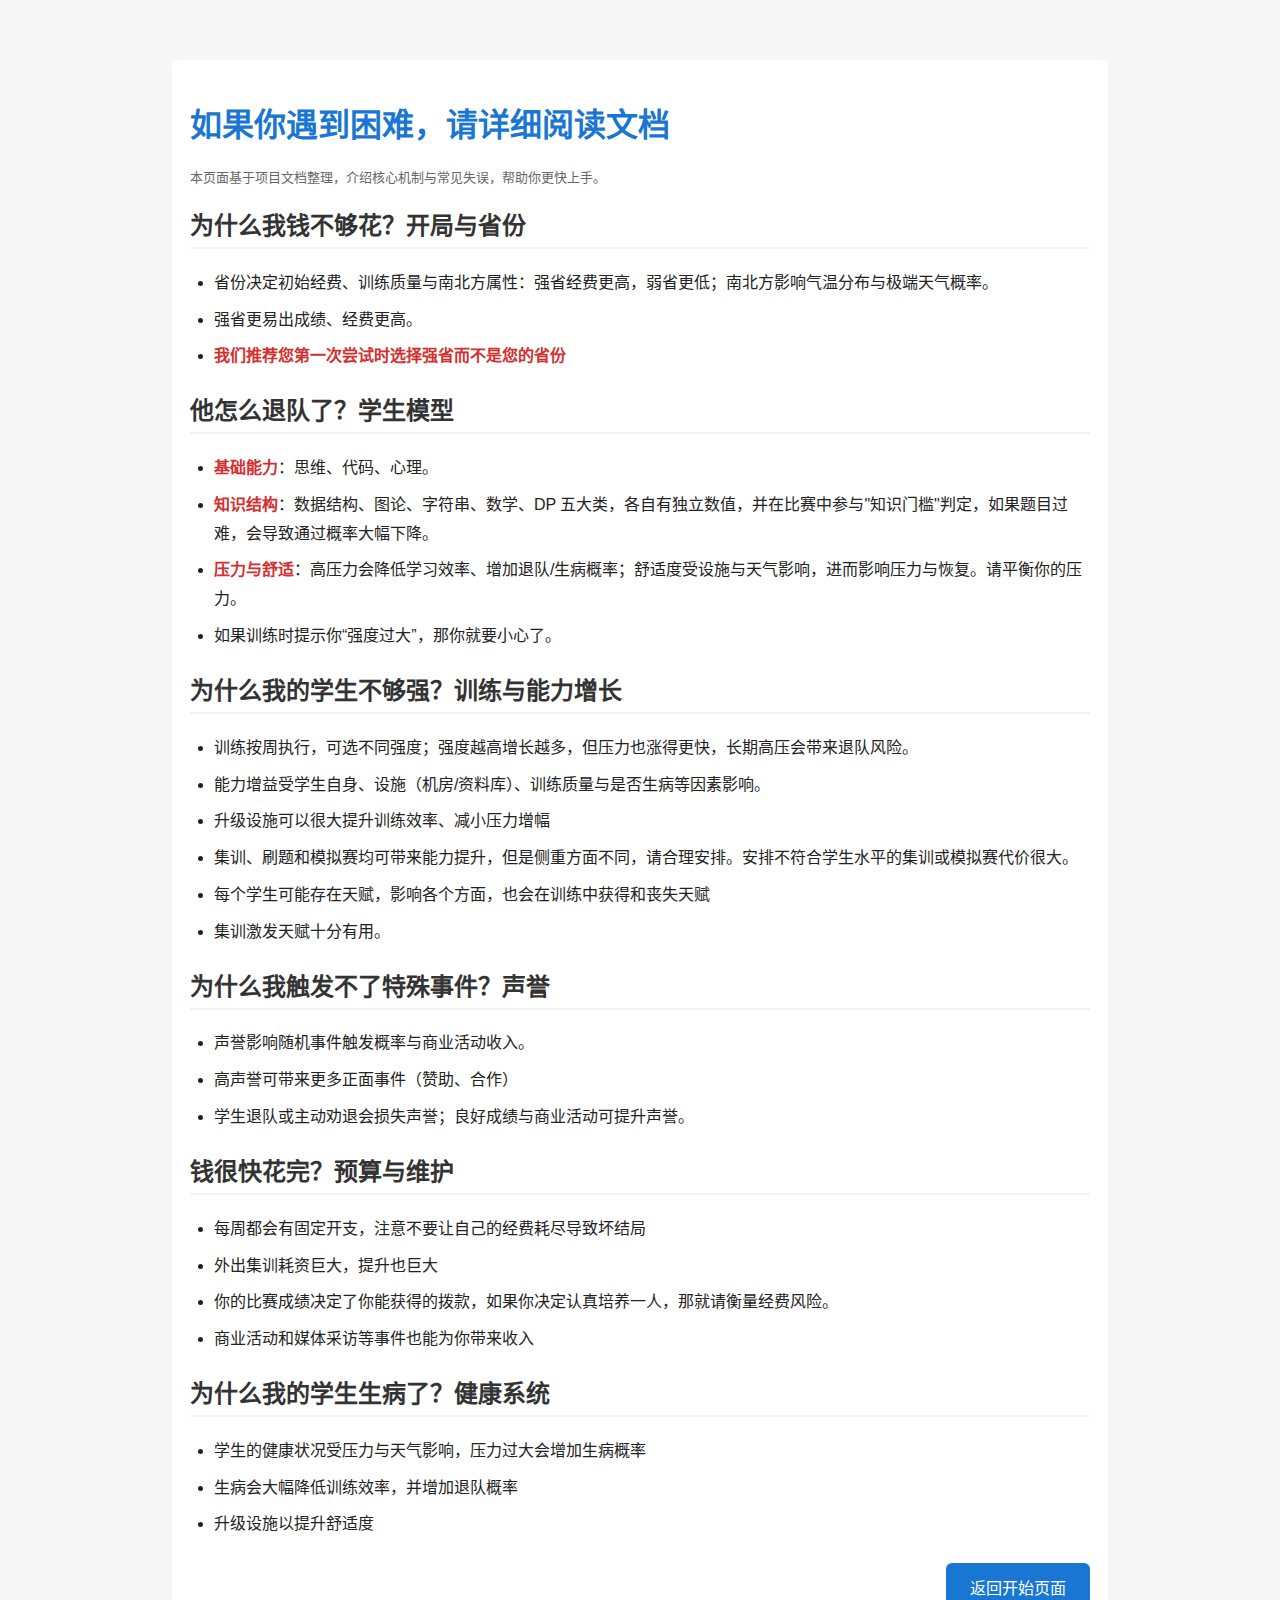
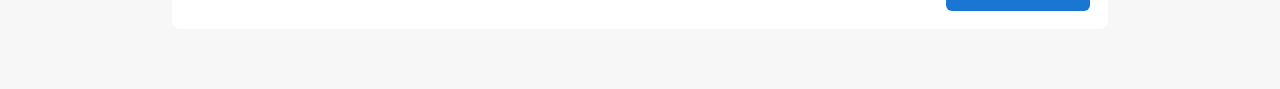
<file: help.html>
﻿<!doctype html>
<html lang="zh-CN">
<head>
<meta charset="utf-8" />
<meta name="viewport" content="width=device-width,initial-scale=1" />
<title>通关指南  OI 教练模拟器</title>
<link rel="stylesheet" href="styles.css">
<style>
  .doc{max-width:900px;margin:24px auto;padding:18px;background:#fff;border-radius:8px}
  .doc h2{margin-top:20px;color:#333;border-bottom:2px solid #eef4fb;padding-bottom:6px}
  .doc h1{color:#1976d2}
  .muted{color:#666}
  ul.guide{padding-left:24px;line-height:1.8}
  ul.guide li{margin-bottom:8px}
  strong{color:#d32f2f}
</style>
</head>
<body>
<div class="container">
  <div class="doc">
  <h1>如果你遇到困难，请详细阅读文档</h1>

  <p class="muted">本页面基于项目文档整理，介绍核心机制与常见失误，帮助你更快上手。</p>

    <h2>为什么我钱不够花？开局与省份</h2>
    <ul class="guide">
      <li>省份决定初始经费、训练质量与南北方属性：强省经费更高，弱省更低；南北方影响气温分布与极端天气概率。</li>
      <li>强省更易出成绩、经费更高。</li>
      <li><strong>我们推荐您第一次尝试时选择强省而不是您的省份</strong></li>
    </ul>

    <h2>他怎么退队了？学生模型</h2>
    <ul class="guide">
      <li><strong>基础能力</strong>：思维、代码、心理。</li>
      <li><strong>知识结构</strong>：数据结构、图论、字符串、数学、DP 五大类，各自有独立数值，并在比赛中参与"知识门槛"判定，如果题目过难，会导致通过概率大幅下降。</li>
      <li><strong>压力与舒适</strong>：高压力会降低学习效率、增加退队/生病概率；舒适度受设施与天气影响，进而影响压力与恢复。请平衡你的压力。</li>
      <li>如果训练时提示你“强度过大”，那你就要小心了。</li>
    </ul>

    <h2>为什么我的学生不够强？训练与能力增长</h2>
    <ul class="guide">
      <li>训练按周执行，可选不同强度；强度越高增长越多，但压力也涨得更快，长期高压会带来退队风险。</li>
      <li>能力增益受学生自身、设施（机房/资料库）、训练质量与是否生病等因素影响。</li>
      <li>升级设施可以很大提升训练效率、减小压力增幅</li>
      <li>集训、刷题和模拟赛均可带来能力提升，但是侧重方面不同，请合理安排。安排不符合学生水平的集训或模拟赛代价很大。</li>
      <li>每个学生可能存在天赋，影响各个方面，也会在训练中获得和丧失天赋</li>
      <li>集训激发天赋十分有用。</li>
    </ul>

    <h2>为什么我触发不了特殊事件？声誉</h2>
    <ul class="guide">
      <li>声誉影响随机事件触发概率与商业活动收入。</li>
      <li>高声誉可带来更多正面事件（赞助、合作）</li>
      <li>学生退队或主动劝退会损失声誉；良好成绩与商业活动可提升声誉。</li>
    </ul>

    <h2>钱很快花完？预算与维护</h2>
    <ul class="guide">
      <li>每周都会有固定开支，注意不要让自己的经费耗尽导致坏结局</li>
      <li>外出集训耗资巨大，提升也巨大</li>
      <li>你的比赛成绩决定了你能获得的拨款，如果你决定认真培养一人，那就请衡量经费风险。</li>
      <li>商业活动和媒体采访等事件也能为你带来收入</li>
    </ul>

    <h2>为什么我的学生生病了？健康系统</h2>
    <ul class="guide">
      <li>学生的健康状况受压力与天气影响，压力过大会增加生病概率</li>
      <li>生病会大幅降低训练效率，并增加退队概率</li>
      <li>升级设施以提升舒适度</li>
    </ul>

    <div class="modal-actions" style="margin-top:24px;text-align:center">
      <a class="btn" href="start.html" style="background:#1976d2;color:white;padding:12px 24px;text-decoration:none;border-radius:6px;display:inline-block">返回开始页面</a>
    </div>

  </div>
</div>
</body>
</html>
</file>
<file: styles.css>
:root{--bg:#f7f7f8;--card:#ffffff;--muted:#666;--accent:#2b6cb0}
/* 全局允许横向滚动以避免在极窄视口下布局被强制换行/错位。
   同时保留 .prevent-horizontal-collapse 作为可选类（向后兼容）。 */
html, body {
  overflow-x: auto;
}

.prevent-horizontal-collapse {
  overflow-x: auto;
}

/* 给主容器设置一个保守的最小宽度，防止在极窄视口下组件互相覆盖或换行异常。
  这个值可以根据需要调整（例如 640px 或 720px），这里采用 640px 作为保守起点。 */
.container{min-width:640px}

/* 如果你希望只在窄屏设备上启用滚动，可以在 HTML 上添加 .prevent-horizontal-collapse 类。
  例如： <html class="prevent-horizontal-collapse"> 或 <body class="prevent-horizontal-collapse"> */

body{font-family: "PingFang SC","Microsoft YaHei",Arial,Helvetica,sans-serif;background:var(--bg);margin:0;color:#222}
.container{max-width:1100px;margin:20px auto;padding:16px}
header{background:var(--card);border-radius:8px;padding:16px;box-shadow:0 1px 3px rgba(0,0,0,.06);display:flex;align-items:center;justify-content:space-between;gap:12px}
header h1{margin:0;font-size:18px}
.topline{display:flex;gap:12px;align-items:center;flex-wrap:wrap}
.topline .small{white-space:nowrap}
.topline #header-weather, .topline #header-next-competition{opacity:0.95}
/* 经费低于阈值时的高亮样式 */
.low-funds{ color: #c53030 !important; background: linear-gradient(90deg, rgba(229,62,62,0.04), rgba(255,255,255,0)); padding: 4px 8px; border-radius:6px; font-weight:800 }
.panel{background:var(--card);border-radius:8px;padding:12px;margin-top:12px;box-shadow:0 1px 3px rgba(0,0,0,.04)}
.row{display:flex;gap:12px;flex-wrap:wrap}
.col{flex:1;min-width:240px}
.small{font-size:13px;color:var(--muted)}
.btn{background:var(--accent);color:#fff;border:none;padding:8px 12px;border-radius:6px;cursor:pointer;display:inline-block;text-decoration:none}
.btn:disabled{opacity:.5;cursor:not-allowed}
.btn-ghost{background:transparent;border:1px solid #ddd;color:#333;padding:6px 10px;border-radius:6px;cursor:pointer}
ul.list{list-style:none;padding:0;margin:0}
li.item{padding:6px 8px;border-bottom:1px dashed #eee;display:flex;justify-content:space-between;align-items:center}
label.block{display:block;margin:6px 0;font-weight:600}
input[type="number"], select, input[type="text"]{width:100%;padding:6px;border:1px solid #ddd;border-radius:6px}
.muted{color:var(--muted);font-size:13px}
.stat{font-weight:700}
.facility-grid{display:grid;grid-template-columns:repeat(3,1fr);gap:8px}
/* province selection grid */
.prov-grid{display:grid;grid-template-columns:repeat(auto-fit,minmax(90px,1fr));gap:6px;margin-top:4px}
.prov-btn{background:var(--accent);color:#fff;border:none;padding:5px 6px;border-radius:4px;cursor:pointer;display:block;text-align:center;white-space:normal}
.prov-btn.selected{background:#fff;color:var(--accent);border:2px solid rgba(43,108,176,0.18);box-shadow:0 4px 14px rgba(43,108,176,0.06);}
/* option card (used in entertainment modal) */
.option-card{transition:all 180ms ease;border:1px solid #e6e6e6;background:#fff}
.option-card:hover{transform:translateY(-2px);box-shadow:0 4px 10px rgba(0,0,0,0.04)}
.option-card.selected{border-color:var(--accent);background:linear-gradient(180deg, rgba(43,108,176,0.04), rgba(43,108,176,0.02));box-shadow:none;transform:none}
/* theme swatches */
.theme-swatch{display:inline-block;width:16px;height:16px;border-radius:50%;cursor:pointer;margin-left:4px;border:1px solid #ccc;vertical-align:middle}
body.theme-red{--accent:#e53e3e;--bg:#fff5f5;--card:#ffffff;--muted:#666}
body.theme-green{--accent:#38a169;--bg:#f0fff4;--card:#ffffff;--muted:#666}
body.theme-purple{--accent:#805ad5;--bg:#faf5ff;--card:#ffffff;--muted:#666}
.facility{padding:8px;border-radius:6px;border:1px solid #eee;background:#fafafa;text-align:center}
.fac-label{font-weight:700;margin-bottom:6px}
.fac-action{margin-top:8px}
.btn.upgrade{background:#38a169;color:#fff;padding:6px 8px;font-size:13px;border-radius:6px}
.btn.upgrade.ghost{background:transparent;border:1px solid #ddd;color:#333}
.modal{position:fixed;left:0;top:0;right:0;bottom:0;background:rgba(0,0,0,.45);display:flex;align-items:center;justify-content:center;z-index:999}
.dialog{width:820px;max-width:96%;background:#fff;padding:18px;border-radius:10px;max-height:85vh;overflow:auto;position:relative}
.dialog h3{margin-top:0}
.flex-between{display:flex;justify-content:space-between;align-items:center}
footer{margin-top:16px;text-align:center;color:var(--muted)}
.tag{display:inline-block;padding:4px 8px;border-radius:999px;background:#eef6ff;color:#1b4f8a;font-size:12px;margin-left:6px}
.warn{color:#b45309}
.diff-tag{padding:3px 8px;border-radius:999px;font-weight:700;font-size:12px;margin-left:6px}
/* 颜色按照要求：底色为对应颜色，字体颜色根据可读性调整 */
.diff-beginner{background:#fff0f0;color:#c53030;border:1px solid rgba(197, 48, 48, 0.12)} /* 入门：红色字体 */
.diff-popular-low{background:#fff7f0;color:#d97706;border:1px solid rgba(217,119,6,0.12)} /* 普及-：橙色字体 */
.diff-popular-high{background:#fffbe6;color:#b77900;border:1px solid rgba(183,121,0,0.12)} /* 普及+提高：黄色字体 */
.diff-advanced-low{background:#f0f8ff;color:#2563eb;border:1px solid rgba(37,99,235,0.12)} /* 提高+省选-：蓝色字体 */
.diff-provincial{background:#faf5ff;color:#6b21a8;border:1px solid rgba(107,33,168,0.12)} /* 省选 / NOI-：紫色字体 */
.diff-noi{background:#f5f5f5;color:#0f172a;border:1px solid rgba(15,23,42,0.06)} /* NOI/NOI+/CTSC：黑色字体 */

/* 新增：七色难度语义类（红/橙/黄/绿/蓝/紫/黑） */
.diff-red{background: #fff0f0; color: #c53030; border: 1px solid rgba(197,48,48,0.12)}
.diff-orange{background: #fff7ed; color: #d97706; border: 1px solid rgba(217,119,6,0.12)}
.diff-yellow{background: #fffbe6; color: #b77900; border: 1px solid rgba(183,121,0,0.12)}
.diff-green{background: #f0fff4; color: #2f855a; border: 1px solid rgba(47,133,90,0.12)}
.diff-blue{background: #f0f8ff; color: #2563eb; border: 1px solid rgba(37,99,235,0.12)}
.diff-purple{background: #faf5ff; color: #6b21a8; border: 1px solid rgba(107,33,168,0.12)}
.diff-black{background: #f5f5f5; color: #0f172a; border: 1px solid rgba(15,23,42,0.06)}
.status-row{display:flex;gap:12px;flex-wrap:wrap}
/* ========== 优化后的学生卡片样式（紧凑横条布局） ========== */
.student-box {
  position: relative;
  border: 1px solid #e5e7eb;
  padding: 10px 12px;
  border-radius: 8px;
  background: linear-gradient(135deg, #ffffff 0%, #f9fafb 100%);
  margin-bottom: 8px;
  box-shadow: 0 1px 3px rgba(0,0,0,0.03);
  transition: all 0.2s cubic-bezier(0.4, 0, 0.2, 1);
  display: flex;
  flex-direction: column;
  gap: 8px;
}

.student-box:hover {
  box-shadow: 0 3px 8px rgba(0,0,0,0.08);
  transform: translateY(-1px);
  border-color: #cbd5e0;
}

/* 劝退按钮 - 紧凑设计 */
.evict-btn {
  position: absolute;
  top: 8px;
  right: 8px;
  background: linear-gradient(135deg, #fc8181 0%, #e53e3e 100%);
  color: #fff;
  border: none;
  padding: 3px 8px;
  border-radius: 5px;
  font-size: 10px;
  font-weight: 600;
  cursor: pointer;
  z-index: 2;
  box-shadow: 0 1px 3px rgba(229,62,62,0.2);
  transition: all 0.2s ease;
  opacity: 0;
}

.student-box:hover .evict-btn {
  opacity: 1;
}

.evict-btn:hover {
  background: linear-gradient(135deg, #e53e3e 0%, #c53030 100%);
  box-shadow: 0 2px 6px rgba(229,62,62,0.3);
  transform: scale(1.05);
}

.evict-btn:disabled {
  opacity: 0.4;
  cursor: not-allowed;
  transform: none;
}

/* 学生卡片头部 - 紧凑横向布局 */
.student-box .student-header {
  display: flex;
  align-items: center;
  justify-content: space-between;
  gap: 12px;
  padding-right: 50px; /* 为劝退按钮留空间 */
}

.student-box .student-name {
  font-size: 15px;
  font-weight: 700;
  color: #1a202c;
  margin: 0;
  display: flex;
  align-items: center;
  gap: 6px;
  flex-shrink: 0;
}

.student-box .student-status {
  display: flex;
  align-items: center;
  gap: 8px;
  flex-shrink: 0;
}

/* 压力标签 - 紧凑设计 */
.label-pill {
  display: inline-flex;
  align-items: center;
  padding: 3px 8px;
  border-radius: 10px;
  background: #f3f4f6;
  color: #4a5568;
  font-size: 11px;
  font-weight: 600;
  border: 1px solid rgba(0,0,0,0.05);
}

.label-pill.pressure-low {
  background: transparent !important;
  border-color: transparent !important;
  color: #22543d !important; /* 绿色文字 */
  padding: 0 4px !important;
}

.label-pill.pressure-mid {
  background: transparent !important;
  border-color: transparent !important;
  color: #bfa100 !important; /* 黄色文字 */
  padding: 0 4px !important;
}

.label-pill.pressure-high {
  background: transparent !important;
  border-color: transparent !important;
  color: #c62828 !important; /* 红色文字 */
  padding: 0 4px !important;
}
.student-edit-btn {
  padding: 4px 10px;
  border: 1px solid #cbd5e0;
  border-radius: 999px;
  background: rgba(255,255,255,0.9);
  color: #2b6cb0;
  font-size: 12px;
  font-weight: 600;
  cursor: pointer;
  transition: all 0.2s ease;
}
.student-edit-btn:hover {
  background: rgba(43,108,176,0.08);
  border-color: rgba(43,108,176,0.35);
}
.student-edit-btn:focus {
  outline: none;
  box-shadow: 0 0 0 2px rgba(43,108,176,0.25);
}

.label-pill.pressure-tendency {
  background: #fff5f5 !important;
  border-color: #feb2b2 !important;
  color: #e53e3e !important; /* 深红色文字 */
  padding: 2px 6px !important;
  font-weight: 700 !important;
}
.student-edit-modal {
  max-width: 560px;
}
.student-edit-modal h3 {
  margin-top: 0;
}
.student-edit-note {
  margin: 12px 0;
  background: #f7fafc;
  border: 1px solid #e2e8f0;
  padding: 8px 12px;
  border-radius: 8px;
  font-size: 12px;
  color: #4a5568;
  display: flex;
  flex-wrap: wrap;
  gap: 6px;
  align-items: center;
}
.alias-chip {
  display: inline-flex;
  align-items: center;
  padding: 2px 8px;
  border-radius: 999px;
  background: #e6f0ff;
  color: #2b6cb0;
  font-weight: 600;
  font-size: 12px;
  border: 1px solid rgba(43,108,176,0.18);
}
.student-edit-section {
  margin-top: 16px;
}
.student-edit-section-title {
  font-weight: 600;
  color: #2d3748;
  margin-bottom: 8px;
  font-size: 13px;
}
.student-edit-grid {
  display: grid;
  grid-template-columns: repeat(auto-fit, minmax(140px, 1fr));
  gap: 10px;
}
.student-edit-field label {
  display: block;
  font-size: 12px;
  color: #4a5568;
  margin-bottom: 4px;
  font-weight: 600;
}
.student-edit-field input {
  width: 100%;
  padding: 6px 8px;
  border: 1px solid #cbd5e0;
  border-radius: 6px;
  font-size: 13px;
  box-sizing: border-box;
  transition: border 0.2s ease, box-shadow 0.2s ease;
}
.student-edit-field input:focus {
  border-color: #3182ce;
  box-shadow: 0 0 0 2px rgba(49,130,206,0.15);
  outline: none;
}
.form-error {
  color: #c53030;
  font-size: 12px;
  min-height: 16px;
  margin-top: 4px;
  visibility: hidden;
}
.form-error:not(:empty) {
  visibility: visible;
}

/* 生病状态警告 */
.warn {
  color: #e53e3e;
  font-weight: 700;
  font-size: 11px;
  background: #fff5f5;
  padding: 2px 6px;
  border-radius: 6px;
  border: 1px solid #feb2b2;
}
.score{font-weight:700}
.compact{font-size:13px}
.stars{color:#d97706}
table{width:100%;border-collapse:collapse}
th,td{padding:6px;border:1px solid #eee;text-align:center}
.label-pill{display:inline-block;padding:0 4px;border-radius:4px;background:transparent;color:#111;font-size:13px}
.label-pill.pressure-low{background:transparent;color:#22543d}
.label-pill.pressure-mid{background:transparent;color:#bfa100}
.label-pill.pressure-high{background:transparent;color:#c62828}
.highlight-next-comp{background: #fffde7; color: #d84315; padding: 2px 6px; border-radius: 5px; font-weight: bold}
.next-panel{margin-top:8px;padding:8px;border-radius:6px}
/* 知识点徽章 - 紧凑横向布局 */
.knowledge-badges {
  display: inline-flex;
  gap: 4px;
  flex-wrap: wrap;
  align-items: center;
  margin: 0;
}

.knowledge-badges .kb {
  display: inline-flex;
  align-items: center;
  min-width: 26px;
  padding: 2px 6px;
  border-radius: 6px;
  background: linear-gradient(135deg, #edf2f7 0%, #e2e8f0 100%);
  color: #2d3748;
  font-weight: 700;
  font-size: 10px;
  text-align: center;
  border: 1px solid #cbd5e0;
  transition: all 0.12s ease;
  cursor: help;
  position: relative;
}

.knowledge-badges .kb:hover {
  background: linear-gradient(135deg, #bee3f8 0%, #90cdf4 100%);
  border-color: #4299e1;
  transform: translateY(-1px);
  box-shadow: 0 2px 6px rgba(66, 153, 225, 0.12);
  z-index: 1;
}

/* 知识点等级颜色 */
.knowledge-badges .kb[data-grade="S"],
.knowledge-badges .kb[data-grade="A"] {
  background: linear-gradient(135deg, #fef3c7 0%, #fde68a 100%);
  border-color: #f59e0b;
  color: #78350f;
}

.knowledge-badges .kb[data-grade="B"],
.knowledge-badges .kb[data-grade="C"] {
  background: linear-gradient(135deg, #dbeafe 0%, #bfdbfe 100%);
  border-color: #60a5fa;
  color: #1e3a8a;
}

.knowledge-badges .kb[data-grade="D"],
.knowledge-badges .kb[data-grade="E"] {
  background: linear-gradient(135deg, #f3f4f6 0%, #e5e7eb 100%);
  border-color: #d1d5db;
  color: #6b7280;
}

.kb-small {
  min-width: 22px;
  padding: 2px 5px;
  font-size: 10px;
}

/* 能力徽章：已使用 .knowledge-badges .kb 的紧凑样式，无需单独定义 */

/* 能力指标分组 - 紧凑横向布局 */
.ability-group {
  display: inline-flex;
  gap: 10px;
  align-items: center;
  padding: 0;
  margin: 0;
}

.ability-item {
  display: inline-flex;
  align-items: center;
  gap: 3px;
  font-size: 12px;
  color: #4a5568;
}

.ability-item .label {
  font-weight: 600;
  color: #2d3748;
}

.ability-item .value {
  font-weight: 700;
  color: #2b6cb0;
  background: #e6f2ff;
  padding: 2px 6px;
  border-radius: 5px;
  border: 1px solid #bee3f8;
}

/* 结局高亮与动画样式 */
.ending-highlight{font-weight:800;color:#d84315;display:inline-block;padding:4px 8px;border-radius:6px}
.ending-animate{animation:endingPulse 1.6s ease-in-out 1;}
@keyframes endingPulse{
	0%{ transform: scale(1); box-shadow: 0 0 0 rgba(216,67,21,0); }
	30%{ transform: scale(1.08); box-shadow: 0 6px 18px rgba(216,67,21,0.12); }
	60%{ transform: scale(0.98); box-shadow: 0 2px 8px rgba(216,67,21,0.06); }
	100%{ transform: scale(1); box-shadow: 0 0 0 rgba(216,67,21,0); }
}

/* Action card vertical list */
.action-cards{display:flex;flex-direction:column;gap:8px;margin-top:8px}
.action-card{background:#fff;border:1px solid #eee;border-radius:8px;padding:10px;cursor:pointer;box-shadow:0 1px 2px rgba(0,0,0,.03);display:flex;flex-direction:column}
.action-card:focus,.action-card:hover{box-shadow:0 4px 10px rgba(0,0,0,.06);outline:none}
.action-card .card-title{font-weight:700;margin-bottom:6px}
.action-card .card-desc{font-size:13px;color:var(--muted)}
.action-card.empty{background:#f9fafb;border:1px dashed #eee;color:var(--muted)}

/* 默认不显示空的预留事件卡片（JS 根据事件存在与否切换显示） */
.action-card.empty { display: none; }
.action-card.event-active{ display:flex; border:2px solid var(--accent); box-shadow:0 4px 12px rgba(43,108,176,0.08); background:var(--card); }
.event-slot{margin-top:8px;padding:6px;background:#fff;border-radius:6px;border:1px solid #eee;font-size:13px}
.event-slot p{margin:0}

/* Make sure smaller save button aligns */
.action-cards > div > .btn-ghost{margin-left:0}

/* 突发事件卡片容器 - iOS风格滚动（去除提示文案与预览，只保留渐变） */
#event-cards-container {
  position: relative;
  max-height: 420px; /* 固定最大高度，约3-3.5个卡片 */
  overflow: hidden;
  margin-top: 12px;
  transition: max-height 0.3s ease;
}

/* 内部滚动包装器：滚动可用但滚动条彻底隐藏（仍支持鼠标/触摸滚动） */
#event-cards-wrapper {
  position: relative;
  overflow-y: auto;
  overflow-x: hidden;
  max-height: 420px;
  padding-bottom: 8px; /* 少量空间避免最后一项被遮挡 */
  scroll-behavior: smooth;
  -ms-overflow-style: none; /* IE/Edge */
  scrollbar-width: none; /* Firefox */
}

/* 完全隐藏 WebKit 浏览器的滚动条视觉 */
#event-cards-wrapper::-webkit-scrollbar { display: none; }

/* 事件卡片基础样式 */
.event-card {
  border: 2px solid var(--accent);
  border-radius: 8px;
  padding: 10px;
  background: var(--card);
  box-shadow: 0 2px 6px rgba(43,108,176,0.06);
  margin-bottom: 8px;
  position: relative;
  transition: all 0.28s cubic-bezier(0.4, 0, 0.2, 1);
}

/* 底部折叠渐变遮罩 - 当有内容溢出时显示（保留），使用纯白色基底以保证与白色背景一致 */
#event-cards-container::after {
  content: '';
  position: absolute;
  bottom: 0;
  left: 0;
  right: 0;
  height: 80px;
  /* 由透明白到纯白的渐变，确保与页面白色背景 (#ffffff) 完全一致 */
  background: linear-gradient(to bottom,
    rgba(255,255,255,0) 0%,
    rgba(255,255,255,0.5) 30%,
    rgba(255,255,255,0.9) 70%,
    rgba(255,255,255,1) 100%);
  pointer-events: none;
  opacity: 0;
  transition: opacity 0.3s ease;
  z-index: 5;
}

/* 当容器可滚动时显示渐变 */
#event-cards-container.has-overflow::after {
  opacity: 1;
}

/* 当滚动到底部时隐藏渐变 */
#event-cards-container.scrolled-to-bottom::after {
  opacity: 0 !important;
}

.event-card h4{margin:0 0 6px 0}
.event-list{max-height:140px;overflow:auto;padding:6px;border-radius:6px;background:linear-gradient(180deg, rgba(0,0,0,0.01), transparent)}
.event-item{padding:6px;border-bottom:1px dashed #eee;font-size:13px}
.event-item:last-child{border-bottom:none}

/* Improved event card text layout: summary + expandable detail */
.event-card .card-title{font-weight:700;margin-bottom:6px}
.event-card .card-desc{font-size:13px;color:var(--muted);display:block;white-space:normal;word-break:break-word;overflow:hidden;text-overflow:ellipsis;max-height:2.6em}
.event-card .card-desc.expanded{max-height:none;overflow:visible}
.event-card .event-detail{margin-top:8px;background:#f8fafc;border:1px solid #eef2f7;padding:8px;border-radius:6px;font-size:13px;white-space:pre-wrap;word-break:break-word;max-height:180px;overflow:auto}
.event-card .more-btn{display:inline-block;margin-top:8px;background:transparent;border:none;color:var(--accent);cursor:pointer;padding:4px 6px;font-size:13px}
.event-card .more-btn:focus{outline:2px solid rgba(43,108,176,0.15)}

/* 标记：需要选择但尚未选择的事件卡片（红色高亮，兼顾可访问性） */
.event-required{border-color:#e53e3e !important; background:linear-gradient(180deg, #fff5f5, #fff9f9) !important; box-shadow:0 4px 12px rgba(229,62,62,0.08) !important}
.event-required .card-title{position:relative}
.event-required .required-tag{display:inline-block;margin-left:8px;padding:2px 6px;border-radius:12px;background:#ffecec;color:#c53030;font-size:12px;font-weight:700;border:1px solid rgba(197,48,48,0.08)}

/* When description is very long, limit the collapsed view to 2 lines (using line-clamp where available) */
.card-desc.clamp {
  display: -webkit-box;
  /* Add both standard and webkit-prefixed properties for broader compatibility */
  line-clamp: 2;
  -webkit-line-clamp: 2;
  -webkit-box-orient: vertical;
  overflow: hidden;
}

/* 事件选项按钮 */
.event-options{display:flex;gap:8px;margin-top:10px;flex-wrap:wrap}
.event-choice-btn{
  padding:6px 14px;
  font-size:13px;
  border:1px solid var(--accent);
  background:linear-gradient(135deg, rgba(43,108,176,0.08), rgba(43,108,176,0.04));
  color:var(--text);
  border-radius:6px;
  cursor:pointer;
  transition:all 0.2s ease;
}
.event-choice-btn:hover{
  background:linear-gradient(135deg, rgba(43,108,176,0.15), rgba(43,108,176,0.08));
  box-shadow:0 2px 6px rgba(43,108,176,0.15);
  transform:translateY(-1px);
}
.event-choice-btn:active{
  transform:translateY(0);
  box-shadow:0 1px 3px rgba(43,108,176,0.1);
}

/* Competition-week mode: only show the '参加比赛' card */
body.comp-week .action-cards .action-card:not(#comp-only-action) {
	display: none;
}

/* Highlighted competition action card */
.comp-highlight{border:2px solid var(--accent);background:linear-gradient(90deg, rgba(43,108,176,0.06), rgba(43,108,176,0.02));box-shadow:0 6px 18px rgba(43,108,176,0.12);}

/* ========== 新比赛系统样式 ========== */
.contest-live-container {
  max-width: 900px;
  margin: 0 auto;
}

.contest-header {
  margin-bottom: 20px;
  padding: 12px;
  background: #f9fafb;
  border-radius: 8px;
}

.time-info {
  font-size: 16px;
}

/* Guidance & emphasis for required selections */
.highlight-required {
  animation: highlightPulse 1.4s ease-in-out 2;
  border: 2px dashed #fda4af !important;
  box-shadow: 0 6px 18px rgba(229,62,62,0.08) !important;
}

@keyframes highlightPulse {
  0% { box-shadow: 0 0 0 rgba(229,62,62,0); transform: translateY(0); }
  30% { box-shadow: 0 10px 30px rgba(229,62,62,0.12); transform: translateY(-3px); }
  60% { box-shadow: 0 4px 12px rgba(229,62,62,0.06); transform: translateY(0); }
  100% { box-shadow: 0 0 0 rgba(229,62,62,0); transform: translateY(0); }
}

/* Shake animation to draw attention */
.shake { animation: shakeIt 0.9s cubic-bezier(.36,.07,.19,.97) both; }
@keyframes shakeIt {
  10%, 90% { transform: translate3d(-1px, 0, 0); }
  20%, 80% { transform: translate3d(2px, 0, 0); }
  30%, 50%, 70% { transform: translate3d(-4px, 0, 0); }
  40%, 60% { transform: translate3d(4px, 0, 0); }
}

/* Stronger selected styles for task cards and intensity buttons */
.task-card.selected { border-color: #3182ce !important; box-shadow: 0 8px 24px rgba(49,130,206,0.12); transform: translateY(-2px); }
.option-btn.selected { background:#dee8ff !important; color:#fff !important; border:2px solid rgba(37,99,235,0.12); box-shadow:0 6px 18px rgba(37,99,235,0.08); }

.progress-bar-container {
  width: 100%;
  height: 20px;
  background: #e5e7eb;
  border-radius: 10px;
  overflow: hidden;
}

.progress-bar {
  height: 100%;
  background: linear-gradient(90deg, #38a169, #48bb78);
  transition: width 0.3s ease;
}

.student-panels {
  display: grid;
  grid-template-columns: repeat(auto-fit, minmax(280px, 1fr));
  gap: 12px;
  margin: 16px 0;
  /* 保证在大量面板重排时容器不会瞬间折叠为0高度导致空白 */
  min-height: 80px;
}

.student-panel {
  background: #fff;
  border: 1px solid #e5e7eb;
  border-radius: 8px;
  padding: 12px;
  box-shadow: 0 1px 3px rgba(0,0,0,0.04);
  position: relative;
  /* transform动画由JS控制 */
  will-change: transform;
  backface-visibility: hidden; /* 提升渲染稳定性 */
}

.student-name {
  font-weight: 700;
  font-size: 15px;
  margin-bottom: 6px;
  color: #1a202c;
}

.student-score {
  font-size: 14px;
  margin-bottom: 4px;
  color: #4a5568;
  transition: all 0.3s ease;
}

.student-score span {
  font-weight: 700;
  color: #2b6cb0;
}

.student-current-problem {
  font-size: 13px;
  margin-bottom: 8px;
  color: #718096;
}

.student-current-problem span {
  font-weight: 600;
  color: #d97706;
}

.problem-grid {
  display: grid;
  grid-template-columns: repeat(auto-fill, minmax(60px, 1fr));
  gap: 6px;
  margin-top: 8px;
}

.problem-item {
  background: #f3f4f6;
  border: 1px solid #d1d5db;
  border-radius: 6px;
  padding: 8px 4px;
  text-align: center;
  transition: all 0.3s ease;
}

.problem-item.unattempted {
  background: #f3f4f6;
  border-color: #d1d5db;
}

.problem-item.partial {
  background: #fef3c7;
  border-color: #fbbf24;
}

.problem-item.solved {
  background: #d1fae5;
  border-color: #34d399;
  font-weight: 700;
}

/* 题目状态更新动画 */
@keyframes problemUpdate {
  0% { 
    transform: scale(1);
  }
  50% { 
    transform: scale(1.15) rotate(2deg);
    box-shadow: 0 4px 12px rgba(52, 211, 153, 0.5);
  }
  100% { 
    transform: scale(1) rotate(0deg);
  }
}

.problem-update-animation {
  animation: problemUpdate 0.6s ease-in-out;
}

.problem-id {
  font-size: 12px;
  font-weight: 600;
  margin-bottom: 2px;
  color: #374151;
}

.problem-score {
  font-size: 13px;
  font-weight: 700;
  color: #1f2937;
}

.contest-controls {
  margin-top: 16px;
  text-align: center;
}

.contest-controls .btn {
  margin: 0 6px;
  min-width: 80px;
}

/* 比赛结果表格 */
.result-table {
  width: 100%;
  margin: 16px 0;
  border-collapse: collapse;
}

.result-table th,
.result-table td {
  padding: 10px;
  border: 1px solid #e5e7eb;
  text-align: left;
}

.result-table th {
  background: #f3f4f6;
  font-weight: 700;
  color: #374151;
}

.result-table td:first-child {
  font-weight: 700;
  color: #3b82f6;
  background: #eff6ff;
}

.result-table td:nth-child(3) {
  font-weight: 700;
  color: #059669;
}

.result-table tbody tr:hover {
  background: #f9fafb;
}

/* Modal actions: repositioned to top-left to minimize mouse travel.
  If modal content provides a .modal-actions block, JS will move it into
  the .modal-action-panel placed at dialog top-left. Buttons are larger
  and have a clear divider for aesthetics. A small guard ensures content
  doesn't overlap the panel. */
.dialog .modal-action-panel{position:absolute;right:14px;top:14px;display:flex;gap:8px;align-items:center;padding:10px;border-radius:10px;background:#fff;border:1px solid rgba(0,0,0,0.06);box-shadow:0 8px 24px rgba(0,0,0,0.08);z-index:3}
.dialog .modal-action-panel::after{content:'';position:absolute;right:100%;top:10px;height:calc(100% - 20px);width:1px;background:linear-gradient(180deg, rgba(0,0,0,0.06), rgba(0,0,0,0.02));transform:translateX(-10px)}
.dialog .modal-action-panel .btn{padding:10px 16px;border-radius:8px;font-size:14px}
.dialog .modal-action-panel .btn.btn-ghost{padding:8px 12px}
.dialog .modal-action-panel .btn + .btn{margin-left:6px}
.dialog .modal-action-guard{height:64px}

/* fallback: keep bottom-based layout if .modal-actions exists outside .dialog */
.modal-actions{display:flex;gap:8px;justify-content:flex-start;align-items:center;margin-top:12px}
.modal-actions .btn{margin:0}
.modal-actions .btn + .btn{margin-left:6px}

/* 天赋标签样式 */
.student-talents {
  display: flex;
  gap: 6px;
  flex-wrap: wrap;
}

.talent-tag {
  position: relative;
  display: inline-block;
  padding: 3px 8px;
  border-radius: 12px;
  font-size: 11px;
  font-weight: 600;
  border: 1px solid;
  cursor: help;
  transition: all 0.2s ease;
}

.talent-tag:hover {
  transform: translateY(-1px);
  box-shadow: 0 2px 8px rgba(0, 0, 0, 0.1);
}

/* 天赋提示框 */
.talent-tooltip {
  visibility: hidden;
  opacity: 0;
  position: absolute;
  bottom: 100%;
  left: 50%;
  transform: translateX(-50%) translateY(-4px);
  margin-bottom: 4px;
  padding: 8px 12px;
  background: #1f2937;
  color: #fff;
  font-size: 12px;
  font-weight: 400;
  border-radius: 6px;
  white-space: nowrap;
  z-index: 1000;
  pointer-events: none;
  transition: opacity 0.2s ease, visibility 0.2s ease, transform 0.2s ease;
  box-shadow: 0 4px 12px rgba(0, 0, 0, 0.15);
}

/* start page sub-panels: unify visual style used for recruitment / pre-training */
.sub-panel{margin-top:16px;padding:12px;border:1px solid #e6e6e6;border-radius:8px;background:linear-gradient(180deg,#ffffff,#fafafa)}
.sub-panel h4{margin:0 0 8px 0}
.sub-panel .section-body{margin-bottom:8px}

/* collapsible panels: when collapsed, hide body and controls but keep header visible */
.sub-panel.collapsible .collapsible-head{cursor:pointer;user-select:none}
.sub-panel.collapsible .collapsible-head::after{content:'\25BC';float:right;transform:rotate(0deg);transition:transform 180ms ease}
.sub-panel.collapsible.expanded .collapsible-head::after{transform:rotate(180deg)}
.sub-panel.collapsible.collapsed .section-body,
.sub-panel.collapsible.collapsed .btn,
.sub-panel.collapsible.collapsed #talent-selection,
.sub-panel.collapsible.collapsed #recruited-list,
.sub-panel.collapsible.collapsed #training-log,
.sub-panel.collapsible.collapsed #talent-grid,
.sub-panel.collapsible.collapsed .talent-grid,
.sub-panel.collapsible.collapsed .talent-card{
  display:none !important;
}
.sub-panel.collapsible.collapsed {padding-bottom:8px}

/* 通用折叠面板样式（用于外出集训等模态框中的折叠面板） */
.collapsible.collapsed .collapsible-content{
  display:none !important;
}
.collapsible .collapsible-head{
  cursor:pointer;
  user-select:none;
}

/* talent selection grid (flat cards instead of select dropdown) */
.talent-grid{display:grid;grid-template-columns:repeat(auto-fill,minmax(140px,1fr));gap:8px;margin-top:8px}
.talent-card{border:1px solid #eee;background:#fff;padding:8px;border-radius:8px;cursor:pointer;display:flex;flex-direction:column;gap:6px;align-items:flex-start;transition:all 150ms ease}
.talent-card .title{font-weight:700;font-size:14px}
.talent-card .desc{font-size:12px;color:var(--muted)}
.talent-card .color-dot{width:12px;height:12px;border-radius:50%;display:inline-block;margin-right:6px;vertical-align:middle;border:1px solid rgba(0,0,0,0.06)}
.talent-card:hover{transform:translateY(-2px);box-shadow:0 4px 12px rgba(0,0,0,0.04)}
.talent-card.selected{border-color:var(--accent);background:linear-gradient(180deg, rgba(43,108,176,0.04), rgba(43,108,176,0.02));box-shadow:none;transform:none}

/* make modal-actions align nicely on start page */
.modal-actions{justify-content:flex-end}

/* 提示框箭头 */
.talent-tooltip::after {
  content: '';
  position: absolute;
  top: 100%;
  left: 50%;
  transform: translateX(-50%);
  border: 5px solid transparent;
  border-top-color: #1f2937;
}

/* 悬停时显示提示框 */
.talent-tag:hover .talent-tooltip {
  visibility: visible;
  opacity: 1;
  transform: translateX(-50%) translateY(-8px);
}

/* 恢复天赋标签颜色由内联样式或天赋定义控制。保留一个非强制性的默认外观（不使用 !important）作为回退。 */
.talent-tag {
  background: #f3f4f6;
  color: #1f2937;
  border-color: rgba(30,41,59,0.06);
  box-shadow: none;
}

/* ========== 学生卡片折叠与交互增强 ========== */
/* 学生卡片折叠功能 */
.student-box .collapse-toggle {
  position: absolute;
  bottom: 8px;
  right: 10px;
  background: transparent;
  border: 1px solid #cbd5e0;
  color: #718096;
  padding: 4px 12px;
  border-radius: 6px;
  font-size: 11px;
  cursor: pointer;
  transition: all 0.2s ease;
  font-weight: 600;
}

.student-box .collapse-toggle:hover {
  background: #edf2f7;
  border-color: #a0aec0;
  color: #2d3748;
}

.student-box.collapsed .student-details {
  display: none;
}

.student-box.collapsed {
  padding-bottom: 12px;
}

/* 添加收起状态的提示 */
.student-box.collapsed::after {
  content: '点击展开详情';
  position: absolute;
  bottom: 8px;
  left: 16px;
  font-size: 11px;
  color: #a0aec0;
  font-style: italic;
}

/* 学生卡片内容区域 */
.student-box .student-details {
  animation: fadeIn 0.3s ease;
}

@keyframes fadeIn {
  from {
    opacity: 0;
    transform: translateY(-5px);
  }
  to {
    opacity: 1;
    transform: translateY(0);
  }
}

/* 分隔线样式 */
.student-divider {
  height: 1px;
  background: linear-gradient(90deg, transparent, #e5e7eb 20%, #e5e7eb 80%, transparent);
  margin: 10px 0;
}

/* 学生卡片信息行 */
.student-info-row {
  display: flex;
  align-items: center;
  gap: 8px;
  margin: 6px 0;
  font-size: 13px;
}

.student-info-row .info-label {
  font-weight: 600;
  color: #4a5568;
  min-width: 60px;
}

.student-info-row .info-value {
  color: #2d3748;
  flex: 1;
}

/* 旧的能力组样式已移除；能力现在作为知识徽章的一部分显示 */

/* 紧凑模式样式优化 */
.compact {
  font-size: 12px;
  line-height: 1.5;
}

/* 学生列表 - 保持垂直堆叠 */
#student-list {
  display: flex;
  flex-direction: column;
  gap: 0;
}

/* === 颜色规则：按等级 & Ux 阶段的语义色 === */
/* 默认中性外观（无等级信息时使用） */
.knowledge-badges .kb,
.kb,
.tag,
.label-pill,
.talent-tag {
  background: #f3f4f6;
  color: #1f2937;
  border-color: rgba(30,41,59,0.06);
  box-shadow: none;
}

/* E -> A -> SSS 色阶（蓝 -> 绿 -> 金）
   支持带 +/- 或多重 S（例如 D+、SS、SSS）匹配 */
.knowledge-badges .kb[data-grade="E"], .kb[data-grade="E"] {
  background: linear-gradient(135deg,#eff6ff 0%, #dbeafe 100%);
  color: #1e3a8a;
  border-color: rgba(37,99,235,0.14);
}
.knowledge-badges .kb[data-grade="E+"], .kb[data-grade="E+"] {
  background: linear-gradient(135deg,#eff6ff 0%, #dbeafe 100%);
  color: #1e3a8a;
  border-color: rgba(37,99,235,0.14);
}
.knowledge-badges .kb[data-grade^="D"], .kb[data-grade^="D"] {
  /* D, D+ 等：偏青绿色 */
  background: linear-gradient(135deg,#e6f9fb 0%, #ccf0ef 100%);
  color: #0f766e;
  border-color: rgba(6,182,212,0.14);
}
.knowledge-badges .kb[data-grade^="D+"], .kb[data-grade^="D+"] {
  /* D, D+ 等：偏青绿色 */
  background: linear-gradient(135deg,#e6f9fb 0%, #ccf0ef 100%);
  color: #0f766e;
  border-color: rgba(6,182,212,0.14);
}
.knowledge-badges .kb[data-grade="C"], .kb[data-grade="C"] {
  background: linear-gradient(135deg,#ecfdf5 0%, #bbf7d0 100%);
  color: #166534;
  border-color: rgba(16,163,127,0.12);
}
.knowledge-badges .kb[data-grade="C+"], .kb[data-grade="C+"] {
  background: linear-gradient(135deg,#ecfdf5 0%, #bbf7d0 100%);
  color: #166534;
  border-color: rgba(16,163,127,0.12);
}
.knowledge-badges .kb[data-grade="B"], .kb[data-grade="B"] {
  background: linear-gradient(135deg,#fff7ed 0%, #ffe7c2 100%);
  color: #92400e;
  border-color: rgba(217,119,6,0.12);
}
.knowledge-badges .kb[data-grade="B+"], .kb[data-grade="B+"] {
  background: linear-gradient(135deg,#fff7ed 0%, #ffe7c2 100%);
  color: #92400e;
  border-color: rgba(217,119,6,0.12);
}
.knowledge-badges .kb[data-grade="A"], .kb[data-grade="A"] {
  background: linear-gradient(135deg,#fffaf0 0%, #fff1cc 100%);
  color: #7c4a02;
  border-color: rgba(183,121,0,0.16);
}
.knowledge-badges .kb[data-grade="A+"], .kb[data-grade="A+"] {
  background: linear-gradient(135deg,#fffaf0 0%, #fff1cc 100%);
  color: #7c4a02;
  border-color: rgba(183,121,0,0.16);
}
.knowledge-badges .kb[data-grade^="S"], .kb[data-grade^="S"] {
  /* S, SS, SSS：金色系 */
  background: linear-gradient(135deg,#fff8e1 0%, #ffefb3 100%);
  color: #6b3e00;
  border-color: rgba(183,121,0,0.18);
}

/* Ux 阶段：以 U 开头的等级使用固定高饱和度浅青色 */
.knowledge-badges .kb[data-grade^="U"], .kb[data-grade^="U"] {
  background: linear-gradient(135deg,#bffcfb 0%, #9ef6f0 100%);
  color: #044e54;
  border-color: rgba(3,166,166,0.18);
}

/* hover 保持轻微上浮，但不使用强烈色彩覆盖 */
.knowledge-badges .kb:hover,
.kb:hover,
.talent-tag:hover,
.tag:hover {
  transform: translateY(-1px);
}

/* 注释掉：这个规则会覆盖难度标签的颜色，导致所有难度标签显示为灰色
.diff-beginner, .diff-popular-low, .diff-popular-high, .diff-advanced-low, .diff-provincial, .diff-noi {
  background: #f3f4f6;
  color: #1f2937;
  border-color: rgba(30,41,59,0.06);
}

/* Disabled action card visual */
.action-card.disabled{
  opacity:0.45;
  pointer-events:none;
  filter:grayscale(40%);
}

/* Highlight pending event briefly */
.highlight-pending{
  box-shadow: 0 0 0 3px rgba(255,200,0,0.18); 
  transition: box-shadow 0.25s ease-in-out;
}
*/

/* 小尺寸徽章紧凑 */

.knowledge-badges .kb, .kb-small { padding: 2px 6px; font-size: 10px; }



/* Default: keep row horizontal and allow horizontal scrolling to prevent wrapping.
   Side panel stays to the right; main panel shrinks but respects its min-width.
*/
.row {
  display: flex !important;
  flex-wrap: nowrap !important;
  overflow-x: auto !important;
  -webkit-overflow-scrolling: touch;
}


/* Very small screens: stack vertically (mobile) */
@media (max-width: 480px) {
  .container { min-width: 0 !important; padding-left: 12px !important; padding-right: 12px !important; }
  .row {
    flex-direction: column !important;
    flex-wrap: wrap !important;
    overflow-x: visible !important;
    gap: 12px !important;
  }
  .row > .col.panel {
    flex: 1 1 100% !important;
    min-width: 0 !important;
    max-width: 100% !important;
    order: unset !important;
  }
  .facility-grid { grid-template-columns: repeat(2, 1fr) !important; }
  header { flex-direction: column !important; align-items: flex-start !important; gap: 8px !important; }
  .topline { gap: 8px !important; }
}

/* 训话输入框样式 */
#coach-speech-input {
  transition: all 0.2s ease;
  background: #fafafa;
}

#coach-speech-input:focus {
  outline: none;
  border-color: var(--accent);
  background: #fff;
  box-shadow: 0 0 0 3px rgba(43, 108, 176, 0.1);
}

#coach-speech-input::placeholder {
  color: #999;
  font-style: italic;
}
/* 保证输入框在各种容器和视口下不出界 */
#coach-speech-input {
  box-sizing: border-box;
  width: 100%;
  max-width: 100%;
}

/* =========== 晋级状态标识样式 =========== */
.qualification-badge {
  display: inline-flex;
  align-items: center;
  padding: 2px 6px;
  border-radius: 4px;
  font-size: 10px;
  font-weight: 600;
  margin-left: 6px;
  vertical-align: middle;
  white-space: nowrap;
  transition: all 0.15s ease;
  opacity: 0.75;
}

.qualification-badge.qualified {
  background: #f0f9f4;
  color: #4a7c59;
  border: 1px solid #d4e8dd;
}

.qualification-badge.qualified:hover {
  opacity: 1;
  background: #e6f4ea;
  border-color: #b8dcc5;
}

.qualification-badge.not-qualified {
  background: #fef5f5;
  color: #9a5858;
  border: 1px solid #f0d4d4;
}

.qualification-badge.not-qualified:hover {
  opacity: 1;
  background: #fdeaea;
  border-color: #e8c1c1;
}

/* 外出集训学生卡片中的晋级标识（稍微小一点） */
.student-card .qualification-badge {
  font-size: 9px;
  padding: 1px 5px;
  margin-left: 4px;
}
</file>
